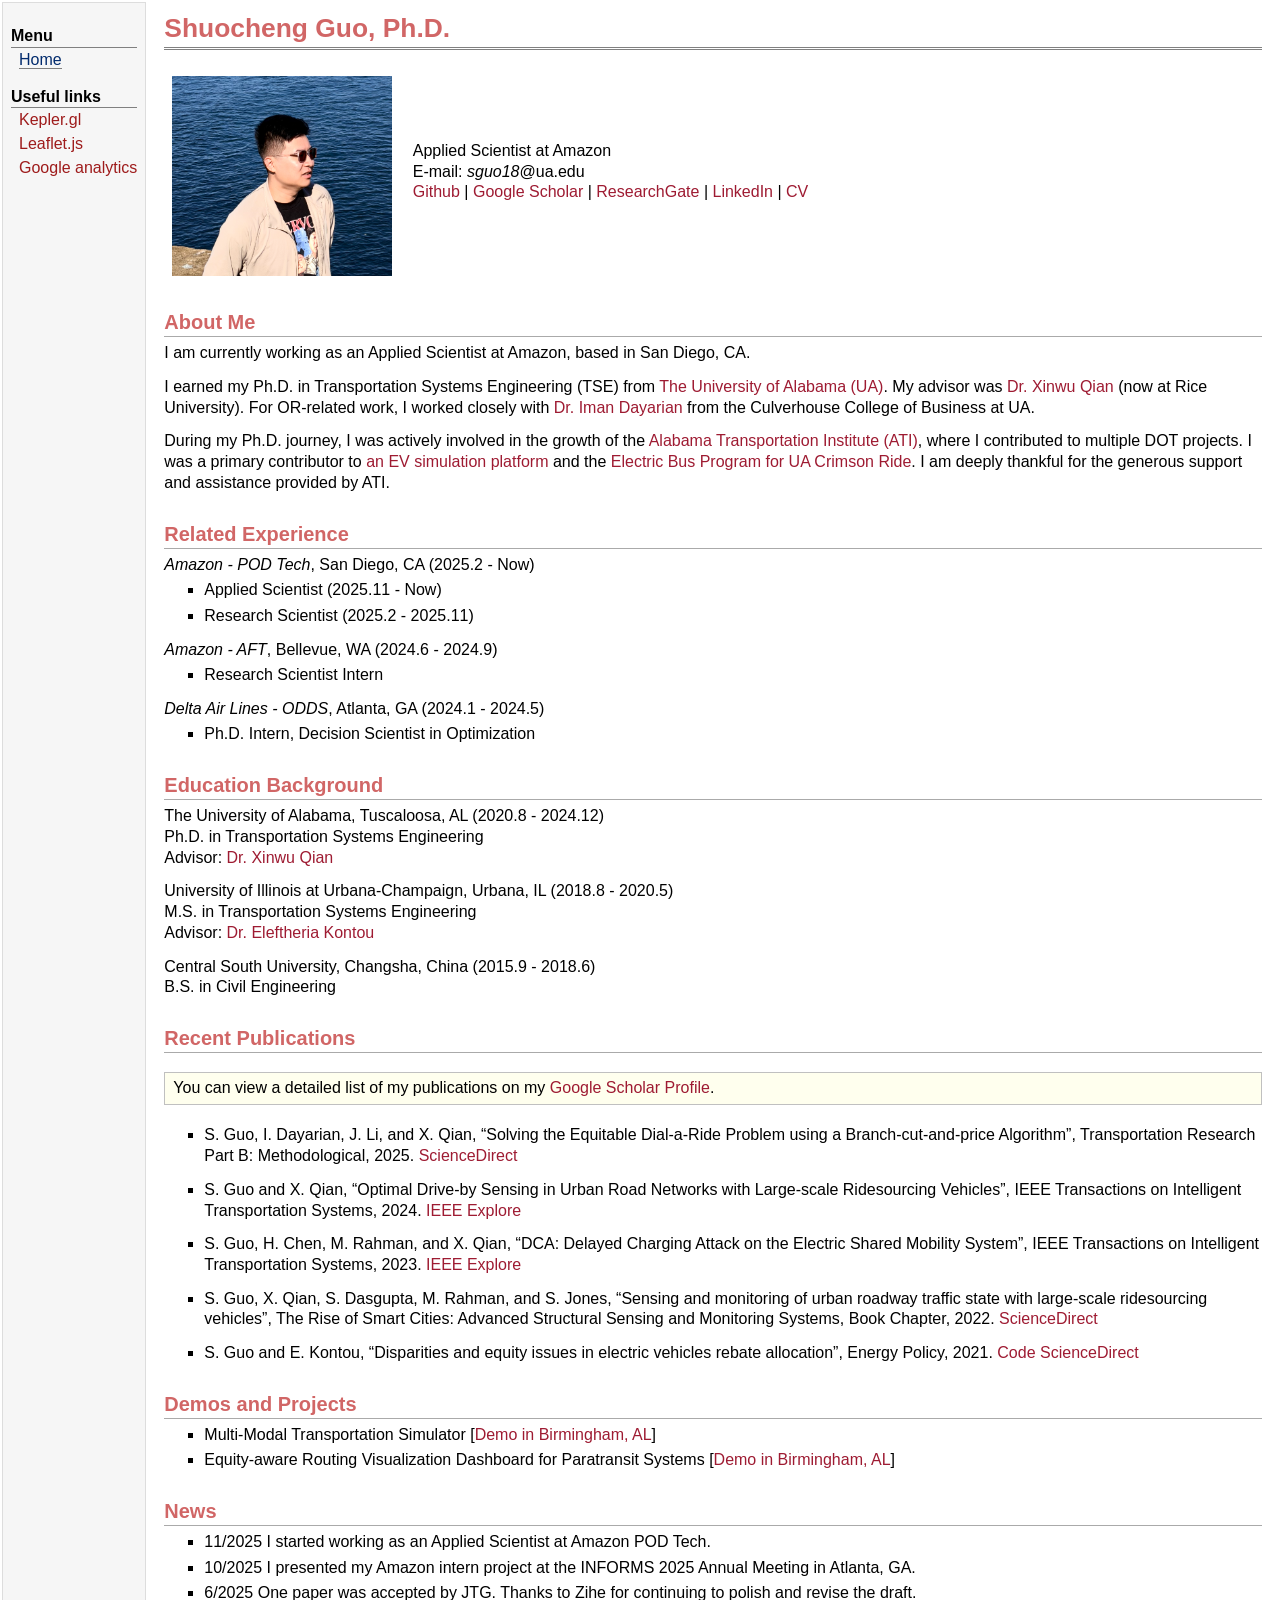
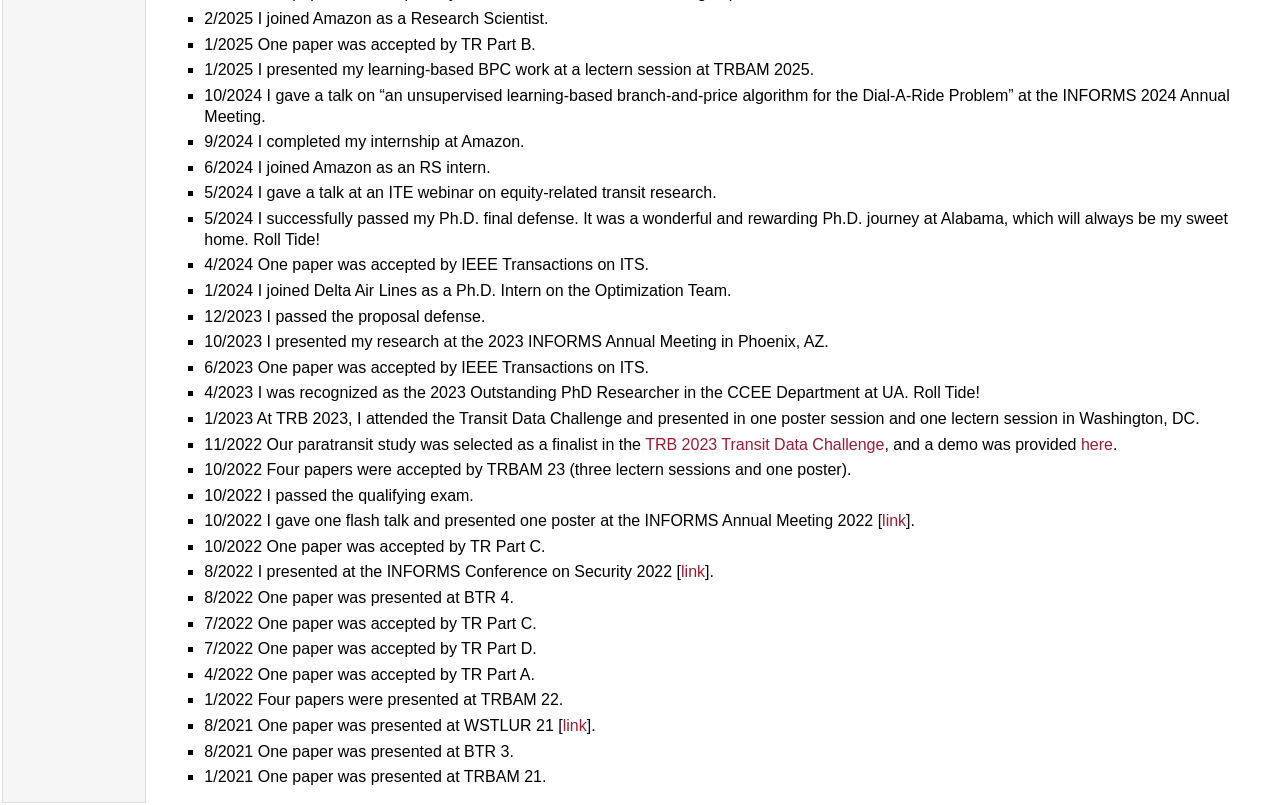
<file: index.html>
<!DOCTYPE html PUBLIC "-//W3C//DTD XHTML 1.1//EN"
  "http://www.w3.org/TR/xhtml11/DTD/xhtml11.dtd">
<html xmlns="http://www.w3.org/1999/xhtml" xml:lang="en">
<head>
<meta name="generator" content="jemdoc, see http://jemdoc.jaboc.net/" />
<meta http-equiv="Content-Type" content="text/html;charset=utf-8" />
<link rel="stylesheet" href="jemdoc.css" type="text/css" />
<title>Shuocheng Guo</title>
<script async src="https://www.googletagmanager.com/gtag/js?id=G-PL3K7HGG8B"></script>
    <script>
    window.dataLayer = window.dataLayer || [];
    function gtag(){dataLayer.push(arguments);}
    gtag('js', new Date());
    gtag('config', 'G-PL3K7HGG8B');
    </script>
</head>
<body>
<table summary="Table for page layout." id="tlayout">
<tr valign="top">
<td id="layout-menu">
<div class="menu-category">Menu</div>
<div class="menu-item"><a href="index.html" class="current">Home</a></div>
<div class="menu-category">Useful links</div>
<div class="menu-item"><a href="https://kepler.gl/">Kepler.gl</a></div>
<div class="menu-item"><a href="https://leafletjs.com/">Leaflet.js</a></div>
<div class="menu-item"><a href="https://analytics.google.com/analytics/web/">Google&nbsp;analytics</a></div>
</td>
<td id="layout-content">
<div id="toptitle">
<h1>Shuocheng Guo, Ph.D.</h1>
</div>
<table class="imgtable"><tr><td>
<img src="sguo.jpeg" alt="alt text" width="220px" height="200px" />&nbsp;</td>
<td align="left"><p>Applied Scientist at Amazon<br />
E-mail: <i>sguo18</i>@ua.edu <br />
<a href="https://github.com/sguo28/">Github</a> | <a href="https://scholar.google.ca/citations?user=F_Om8WAAAAAJ&amp;hl=en">Google Scholar</a> |
<a href="https://www.researchgate.net/profile/Shuocheng-Guo-3/">ResearchGate</a> |
<a href="https://www.linkedin.com/in/sguo18/">LinkedIn</a> | <a href="Shuocheng_Guo_Webpage.pdf">CV</a></p>
</td></tr></table>
<h2>About Me</h2>
<p>I am currently working as an Applied Scientist at Amazon, based in San Diego, CA.</p>
<p>I earned my Ph.D. in Transportation Systems Engineering (TSE) from <a href="https://www.ua.edu/">The University of Alabama (UA)</a>. My advisor was <a href="https://profiles.rice.edu/faculty/xinwu-qian">Dr. Xinwu Qian</a> (now at Rice University). For OR-related work, I worked closely with <a href="https://dayarian.people.ua.edu/">Dr. Iman Dayarian</a> from the Culverhouse College of Business at UA.</p>
<p>During my Ph.D. journey, I was actively involved in the growth of the <a href="https://ati.ua.edu/">Alabama Transportation Institute (ATI)</a>, where I contributed to multiple DOT projects. I was a primary contributor to <a href="https://github.com/sguo28/DCA_Simulator">an EV simulation platform</a> and the <a href="https://news.ua.edu/2022/08/federal-award-to-help-ua-electrify-crimson-ride/">Electric Bus Program for UA Crimson Ride</a>. I am deeply thankful for the generous support and assistance provided by ATI.</p>
<h2>Related Experience</h2>
<p><i>Amazon - POD Tech</i>, San Diego, CA (2025.2 - Now)</p>
<ul>
<li><p>Applied Scientist (2025.11 - Now)</p>
</li>
<li><p>Research Scientist (2025.2 - 2025.11)</p>
</li>
</ul>
<p><i>Amazon - AFT</i>, Bellevue, WA (2024.6 - 2024.9)</p>
<ul>
<li><p>Research Scientist Intern</p>
</li>
</ul>
<p><i>Delta Air Lines - ODDS</i>, Atlanta, GA (2024.1 - 2024.5)</p>
<ul>
<li><p>Ph.D. Intern, Decision Scientist in Optimization</p>
</li>
</ul>
<h2>Education Background</h2>
<p>The University of Alabama, Tuscaloosa, AL (2020.8 - 2024.12)<br />
Ph.D. in Transportation Systems Engineering<br />
Advisor: <a href="https://profiles.rice.edu/faculty/xinwu-qian">Dr. Xinwu Qian</a><br /></p>
<p>University of Illinois at Urbana-Champaign, Urbana, IL (2018.8 - 2020.5)<br />
M.S. in Transportation Systems Engineering<br />
Advisor: <a href="https://publish.illinois.edu/kontou/home/">Dr. Eleftheria Kontou</a><br /></p>
<p>Central South University, Changsha, China (2015.9 - 2018.6)<br />
B.S. in Civil Engineering<br /></p>
<h2>Recent Publications</h2>
<div class="infoblock">
<div class="blockcontent">
<p>You can view a detailed list of my publications on my <a href="https://scholar.google.ca/citations?user=F_Om8WAAAAAJ&amp;hl=en">Google Scholar Profile</a>.</p>
</div></div>
<ul>
<li><p>S. Guo, I. Dayarian, J. Li, and X. Qian, &ldquo;Solving the Equitable Dial-a-Ride Problem using a Branch-cut-and-price Algorithm&rdquo;, Transportation Research Part B: Methodological, 2025. <a href="https://www.sciencedirect.com/science/article/abs/pii/S019126152400273X">ScienceDirect</a></p>
</li>
</ul>
<ul>
<li><p>S. Guo and X. Qian, &ldquo;Optimal Drive-by Sensing in Urban Road Networks with Large-scale Ridesourcing Vehicles&rdquo;, IEEE Transactions on Intelligent Transportation Systems, 2024. <a href="https://ieeexplore.ieee.org/document/10528258">IEEE Explore</a></p>
</li>
</ul>
<ul>
<li><p>S. Guo, H. Chen, M. Rahman, and X. Qian, &ldquo;DCA: Delayed Charging Attack on the Electric Shared Mobility System&rdquo;, IEEE Transactions on Intelligent Transportation Systems, 2023. <a href="https://ieeexplore.ieee.org/document/10167758/">IEEE Explore</a></p>
</li>
</ul>
<ul>
<li><p>S. Guo, X. Qian, S. Dasgupta, M. Rahman, and S. Jones, &ldquo;Sensing and monitoring of urban roadway traffic state with large-scale ridesourcing vehicles&rdquo;, The Rise of Smart Cities: Advanced Structural Sensing and Monitoring Systems, Book Chapter, 2022. <a href="https://www.sciencedirect.com/science/article/pii/B9780128177846000035">ScienceDirect</a></p>
</li>
</ul>
<ul>
<li><p>S. Guo and E. Kontou, &ldquo;Disparities and equity issues in electric vehicles rebate allocation&rdquo;, Energy Policy, 2021. <a href="https://github.com/sguo28/codes-energy-policy">Code</a> <a href="https://www.sciencedirect.com/science/article/pii/S0301421521001609">ScienceDirect</a></p>
</li>
</ul>
<h2>Demos and Projects</h2>
<ul>
<li><p>Multi-Modal Transportation Simulator [<a href="https://sguo28.github.io/multimodal-transit-viz/viz.html">Demo in Birmingham, AL</a>]</p>
</li>
<li><p>Equity-aware Routing Visualization Dashboard for Paratransit Systems [<a href="https://sguo28.github.io/rdarp_visual/main_optimal.html">Demo in Birmingham, AL</a>]</p>
</li>
</ul>
<h2>News</h2>
<ul>
<li><p>11/2025 I started working as an Applied Scientist at Amazon POD Tech.</p>
</li>
<li><p>10/2025 I presented my Amazon intern project at the INFORMS 2025 Annual Meeting in Atlanta, GA.</p>
</li>
<li><p>6/2025 One paper was accepted by JTG. Thanks to Zihe for continuing to polish and revise the draft.</p>
</li>
<li><p>2/2025 I joined Amazon as a Research Scientist.</p>
</li>
<li><p>1/2025 One paper was accepted by TR Part B.</p>
</li>
<li><p>1/2025 I presented my learning-based BPC work at a lectern session at TRBAM 2025.</p>
</li>
<li><p>10/2024 I gave a talk on &ldquo;an unsupervised learning-based branch-and-price algorithm for the Dial-A-Ride Problem&rdquo; at the INFORMS 2024 Annual Meeting.</p>
</li>
<li><p>9/2024 I completed my internship at Amazon.</p>
</li>
<li><p>6/2024 I joined Amazon as an RS intern.</p>
</li>
<li><p>5/2024 I gave a talk at an ITE webinar on equity-related transit research.</p>
</li>
<li><p>5/2024 I successfully passed my Ph.D. final defense. It was a wonderful and rewarding Ph.D. journey at Alabama, which will always be my sweet home. Roll Tide!</p>
</li>
<li><p>4/2024 One paper was accepted by IEEE Transactions on ITS.</p>
</li>
<li><p>1/2024 I joined Delta Air Lines as a Ph.D. Intern on the Optimization Team.</p>
</li>
<li><p>12/2023 I passed the proposal defense.</p>
</li>
<li><p>10/2023 I presented my research at the 2023 INFORMS Annual Meeting in Phoenix, AZ.</p>
</li>
<li><p>6/2023 One paper was accepted by IEEE Transactions on ITS.</p>
</li>
<li><p>4/2023 I was recognized as the 2023 Outstanding PhD Researcher in the CCEE Department at UA. Roll Tide!</p>
</li>
<li><p>1/2023 At TRB 2023, I attended the Transit Data Challenge and presented in one poster session and one lectern session in Washington, DC.</p>
</li>
<li><p>11/2022 Our paratransit study was selected as a finalist in the <a href="https://www.trb-transit-mgmt-perf.org/annual-meetings/transit-data-challenge">TRB 2023 Transit Data Challenge</a>, and a demo was provided <a href="https://sguo28.github.io/rdarp_visual/main_optimal.html">here</a>.</p>
</li>
<li><p>10/2022 Four papers were accepted by TRBAM 23 (three lectern sessions and one poster).</p>
</li>
<li><p>10/2022 I passed the qualifying exam.</p>
</li>
<li><p>10/2022 I gave one flash talk and presented one poster at the INFORMS Annual Meeting 2022 [<a href="https://meetings.informs.org/wordpress/indianapolis2022/">link</a>].</p>
</li>
<li><p>10/2022 One paper was accepted by TR Part C.</p>
</li>
<li><p>8/2022 I presented at the INFORMS Conference on Security 2022 [<a href="https://meetings.informs.org/wordpress/2022security/agenda/">link</a>].</p>
</li>
<li><p>8/2022 One paper was presented at BTR 4.</p>
</li>
<li><p>7/2022 One paper was accepted by TR Part C.</p>
</li>
<li><p>7/2022 One paper was accepted by TR Part D.</p>
</li>
<li><p>4/2022 One paper was accepted by TR Part A.</p>
</li>
<li><p>1/2022 Four papers were presented at TRBAM 22.</p>
</li>
<li><p>8/2021 One paper was presented at WSTLUR 21 [<a href="https://pheedloop.com/WSTLUR2021/site/sessions/?id=SESP57KA7GAB2RTL7">link</a>].</p>
</li>
<li><p>8/2021 One paper was presented at BTR 3.</p>
</li>
<li><p>1/2021 One paper was presented at TRBAM 21.</p>
</li>
</ul>
</td>
</tr>
</table>
</body>
</html>
</file>
<file: jemdoc.css>
/* Default css file for jemdoc. */

table#tlayout {
    border: none;
    border-collapse: separate;
    background: white;
}

body {
    font-family: -apple-system, BlinkMacSystemFont, "Segoe UI", Roboto, Oxygen,
                  Ubuntu, Cantarell, "Fira Sans", "Droid Sans", "Helvetica Neue",
                 Arial, sans-serif, "Apple Color Emoji", "Segoe UI Emoji",
                 "Segoe UI Symbol";
    padding: 0;
    margin: 0;
}


/*body {*/
/*	background: white;*/
/*	font-family: Oswald, sans-serif;*/
/*	padding-bottom: 8px;*/
/*	margin: 0;*/
/*}*/

#layout-menu {
	background: #f6f6f6;
	border: 1px solid #dddddd;
	padding-top: 0.5em;
	padding-left: 8px;
	padding-right: 8px;
	font-size: 1.0em;
	width: auto;
	white-space: nowrap;
    text-align: left;
    vertical-align: top;
}

#layout-menu td {
	background: #f4f4f4;
    vertical-align: top;
}

#layout-content {
	padding-top: 0.0em;
	padding-left: 1.0em;
	padding-right: 1.0em;
    border: none;
    background: white;
    text-align: left;
    vertical-align: top;
}

#layout-menu a {
	line-height: 1.5em;
	margin-left: 0.5em;
}

tt {
    background: #ffffdd;
    color: #000050;
}

pre, tt {
	font-size: 90%;
	font-family: monaco, monospace;
}

a, a > tt {
	color: #9E1B32;
	text-decoration: none;
}

a:hover {
	border-bottom: 1px gray dotted;
}

#layout-menu a.current:link, #layout-menu a.current:visited {
	color: #022b6d;
	border-bottom: 1px gray solid;
}
#layout-menu a:link, #layout-menu a:visited, #layout-menu a:hover {
	color: #9e1b1b;
	text-decoration: none;
}
#layout-menu a:hover {
	text-decoration: none;
}

div.menu-category {
	border-bottom: 1px solid gray;
	margin-top: 0.8em;
	padding-top: 0.2em;
	padding-bottom: 0.1em;
	font-weight: bold;
}

div.menu-item {
	padding-left: 16px;
	text-indent: -16px;
}

div#toptitle {
	padding-bottom: 0.2em;
	margin-bottom: 1.5em;
	border-bottom: 3px double gray;
}

/* Reduce space if we begin the page with a title. */
div#toptitle + h2, div#toptitle + h3 {
	margin-top: -0.7em;
}

div#subtitle {
	margin-top: 0.0em;
	margin-bottom: 0.0em;
	padding-top: 0em;
	padding-bottom: 0.1em;
}

em {
	font-style: italic;
}

strong {
	font-weight: bold;
}


h1, h2, h3 {
	color: #d16666;
	margin-top: 0.7em;
	margin-bottom: 0.3em;
	padding-bottom: 0.2em;
	line-height: 1.0;
	padding-top: 0.5em;
	border-bottom: 1px solid #aaaaaa;
}

h1 {
	font-size: 165%;
}

h2 {
	padding-top: 0.8em;
	font-size: 125%;
}

h2 + h3 {
    padding-top: 0.2em;
}

h3 {
	font-size: 110%;
	border-bottom: none;
}

p {
	margin-top: 0.0em;
	margin-bottom: 0.8em;
	padding: 0;
	line-height: 1.3;
}

pre {
	padding: 0;
	margin: 0;
}

div#footer {
	font-size: small;
	border-top: 1px solid #c0c0c0;
	padding-top: 0.1em;
	margin-top: 4.0em;
	color: #c0c0c0;
}

div#footer a {
	color: #80a0b0;
}

div#footer-text {
	float: left;
	padding-bottom: 8px;
}

ul, ol, dl {
	margin-top: 0.2em;
	padding-top: 0;
	margin-bottom: 0.8em;
}

dt {
	margin-top: 0.5em;
	margin-bottom: 0;
}

dl {
	margin-left: 20px;
}

dd {
	color: #222222;
}

dd > *:first-child {
	margin-top: 0;
}

ul {
	list-style-position: outside;
	list-style-type: square;
}

p + ul, p + ol {
	margin-top: -0.5em;
}

li ul, li ol {
	margin-top: -0.3em;
}

ol {
	list-style-position: outside;
	list-style-type: decimal;
}

li p, dd p {
	margin-bottom: 0.3em;
}


ol ol {
	list-style-type: lower-alpha;
}

ol ol ol {
	list-style-type: lower-roman;
}

p + div.codeblock {
	margin-top: -0.6em;
}

div.codeblock, div.infoblock {
	margin-right: 0%;
	margin-top: 1.2em;
	margin-bottom: 1.3em;
}

div.blocktitle {
	font-weight: bold;
	color: #cd7b62;
	margin-top: 1.2em;
	margin-bottom: 0.1em;
}

div.blockcontent {
	border: 1px solid silver;
	padding: 0.3em 0.5em;
}

div.infoblock > div.blockcontent {
	background: #ffffee;
}

div.blockcontent p + ul, div.blockcontent p + ol {
	margin-top: 0.4em;
}

div.infoblock p {
	margin-bottom: 0em;
}

div.infoblock li p, div.infoblock dd p {
	margin-bottom: 0.5em;
}

div.infoblock p + p {
	margin-top: 0.8em;
}

div.codeblock > div.blockcontent {
	background: #f6f6f6;
}

span.pycommand {
	color: #000070;
}

span.statement {
	color: #008800;
}
span.builtin {
	color: #000088;
}
span.special {
	color: #990000;
}
span.operator {
	color: #880000;
}
span.error {
	color: #aa0000;
}
span.comment, span.comment > *, span.string, span.string > * {
	color: #606060;
}

@media print {
	#layout-menu { display: none; }
}

#fwtitle {
	margin: 2px;
}

#fwtitle #toptitle {
	padding-left: 0.5em;
	margin-bottom: 0.5em;
}

#layout-content h1:first-child, #layout-content h2:first-child, #layout-content h3:first-child {
	margin-top: -0.7em;
}

div#toptitle h1, #layout-content div#toptitle h1 {
	margin-bottom: 0.0em;
	padding-bottom: 0.1em;
	padding-top: 0;
	margin-top: 0.5em;
	border-bottom: none;
}

img.eq {
	padding: 0;
	padding-left: 0.1em;
	padding-right: 0.1em;
	margin: 0;
}

img.eqwl {
	padding-left: 2em;
	padding-top: 0.6em;
	padding-bottom: 0.2em;
	margin: 0;
}

table {
    border: 2px solid black;
    border-collapse: collapse;
}

td {
    padding: 2px;
    padding-left: 0.5em;
    padding-right: 0.5em;
    text-align: center;
    border: 1px solid gray;
}

table + table {
    margin-top: 1em;
}

tr.heading {
    font-weight: bold;
    border-bottom: 2px solid black;
}

img {
    border: none;
}

table.imgtable, table.imgtable td {
    border: none;
    text-align: left;
}
</file>
